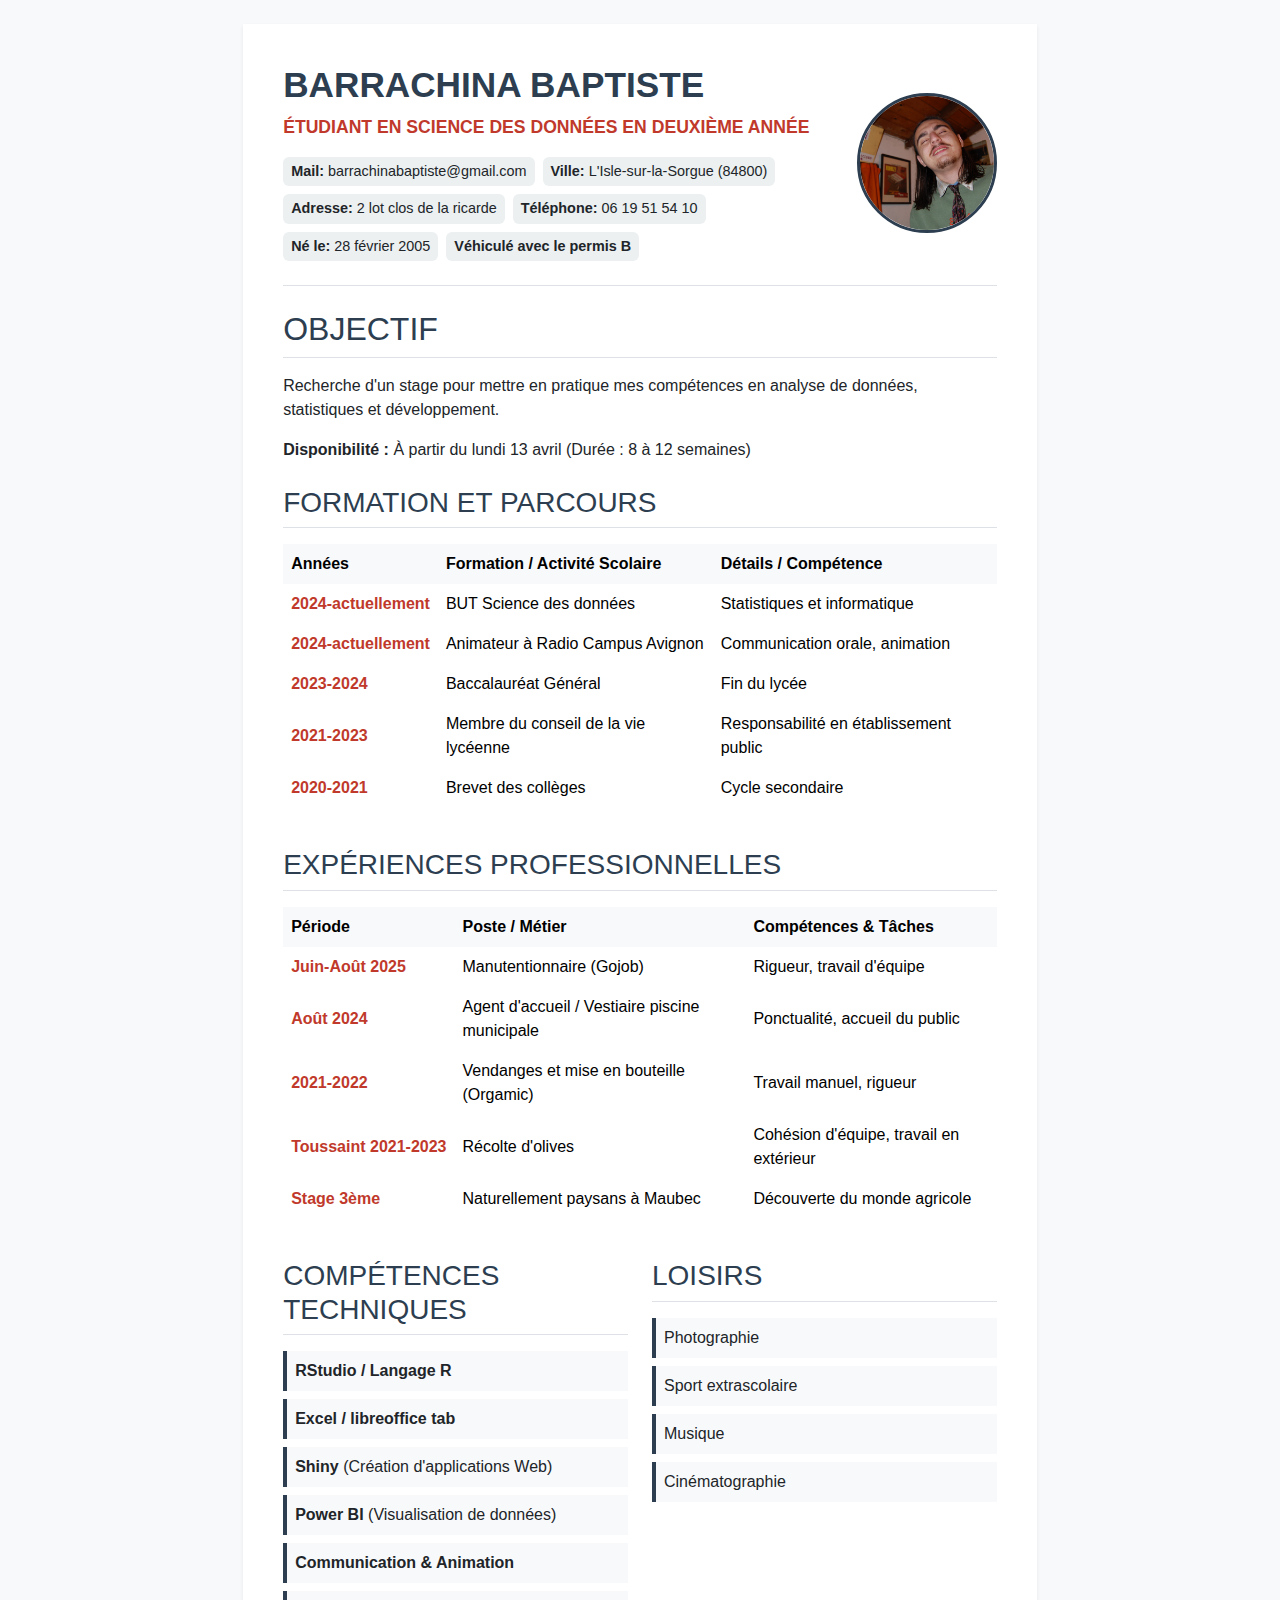
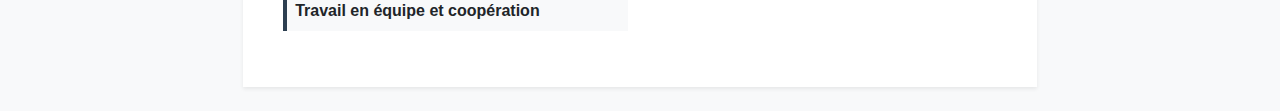
<file: index.html>
<!DOCTYPE html>
<html lang="fr">
<head>
    <meta charset="utf-8">
    <meta name="viewport" content="width=device-width, initial-scale=1.0">
    <title>CV - BARRACHINA BAPTISTE</title>
    <link href="https://cdn.jsdelivr.net/npm/bootstrap@5.3.0/dist/css/bootstrap.min.css" rel="stylesheet">
    <link rel="stylesheet" href="cv.css">
</head>
<body class="bg-light">

    <div class="content container bg-white my-4 shadow-sm">
        <header class="d-flex justify-content-between align-items-center border-bottom pb-4 mb-4">
            <div class="header-content">
                <h1 class="text-uppercase fw-bold m-0">BARRACHINA BAPTISTE</h1>
                <p class="subtitle text-uppercase fw-bold mt-2 mb-3">Étudiant en Science des Données en deuxième Année</p>
                <ul class="contact-info list-unstyled d-flex flex-wrap gap-2 m-0">
                    <li class="px-2 py-1 rounded"><strong>Mail:</strong> barrachinabaptiste@gmail.com</li>
                    <li class="px-2 py-1 rounded"><strong>Ville:</strong> L'Isle-sur-la-Sorgue (84800)</li>
                    <li class="px-2 py-1 rounded"><strong>Adresse:</strong> 2 lot clos de la ricarde</li>
                    <li class="px-2 py-1 rounded"><strong>Téléphone:</strong> 06 19 51 54 10</li>
                    <li class="px-2 py-1 rounded"><strong>Né le:</strong> 28 février 2005</li>
                    <li class="px-2 py-1 rounded"><strong>Véhiculé avec le permis B</strong></li>
                </ul>
            </div>
            
            <div class="photo-profil ms-4">
                <img src="DSC_0044.jpg" alt="Photo de profil" class="rounded-circle border border-3" />
            </div>
        </header>

        <section class="box mb-4">
            <h2 class="text-uppercase border-bottom pb-2 mb-3">Objectif</h2>
            <p>Recherche d'un stage pour mettre en pratique mes compétences en analyse de données, statistiques et développement.</p>
            <p class="mt-2"><strong>Disponibilité :</strong> À partir du lundi 13 avril (Durée : 8 à 12 semaines)</p>
        </section>

        <section class="box mb-4">
            <h3 class="text-uppercase border-bottom pb-2 mb-3">Formation et Parcours</h3>
            <div class="table-responsive">
                <table class="table table-borderless align-middle">
                    <thead>
                        <tr class="table-light">
                            <th scope="col">Années</th>
                            <th scope="col">Formation / Activité Scolaire</th>
                            <th scope="col">Détails / Compétence</th>
                        </tr>
                    </thead>
                    <tbody>
                        <tr>
                            <td class="fw-bold text-nowrap">2024-actuellement</td>
                            <td>BUT Science des données</td>
                            <td>Statistiques et informatique</td>
                        </tr>
                        <tr>
                            <td class="fw-bold text-nowrap">2024-actuellement</td>
                            <td>Animateur à Radio Campus Avignon</td>
                            <td>Communication orale, animation</td>
                        </tr>
                        <tr>
                            <td class="fw-bold text-nowrap">2023-2024</td>
                            <td>Baccalauréat Général</td>
                            <td>Fin du lycée</td>
                        </tr>
                        <tr>
                            <td class="fw-bold text-nowrap">2021-2023</td>
                            <td>Membre du conseil de la vie lycéenne</td>
                            <td>Responsabilité en établissement public</td>
                        </tr>
                        <tr>
                            <td class="fw-bold text-nowrap">2020-2021</td>
                            <td>Brevet des collèges</td>
                            <td>Cycle secondaire</td>
                        </tr>
                    </tbody>
                </table>
            </div>
        </section>

        <section class="box mb-4">
            <h3 class="text-uppercase border-bottom pb-2 mb-3">Expériences Professionnelles</h3>
            <div class="table-responsive">
                <table class="table table-borderless align-middle">
                    <thead>
                        <tr class="table-light">
                            <th scope="col">Période</th>
                            <th scope="col">Poste / Métier</th>
                            <th scope="col">Compétences & Tâches</th>
                        </tr>
                    </thead>
                    <tbody>
                        <tr>
                            <td class="fw-bold text-nowrap">Juin-Août 2025</td>
                            <td>Manutentionnaire (Gojob)</td>
                            <td>Rigueur, travail d'équipe</td>
                        </tr>
                        <tr>
                            <td class="fw-bold text-nowrap">Août 2024</td>
                            <td>Agent d'accueil / Vestiaire piscine municipale</td>
                            <td>Ponctualité, accueil du public</td>
                        </tr>
                        <tr>
                            <td class="fw-bold text-nowrap">2021-2022</td>
                            <td>Vendanges et mise en bouteille (Orgamic)</td>
                            <td>Travail manuel, rigueur</td>
                        </tr>
                        <tr>
                            <td class="fw-bold text-nowrap">Toussaint 2021-2023</td>
                            <td>Récolte d'olives</td>
                            <td>Cohésion d'équipe, travail en extérieur</td>
                        </tr>
                        <tr>
                            <td class="fw-bold text-nowrap">Stage 3ème</td>
                            <td>Naturellement paysans à Maubec</td>
                            <td>Découverte du monde agricole</td>
                        </tr>
                    </tbody>
                </table>
            </div>
        </section>

        <div class="row">
            <div class="col-md-6">
                <section class="box">
                    <h3 class="text-uppercase border-bottom pb-2 mb-3">Compétences Techniques</h3>
                    <ul class="skill-list list-unstyled ps-0">
                        <li class="p-2 mb-2 bg-light border-start border-4"><strong>RStudio / Langage R</strong></li>
                        <li class="p-2 mb-2 bg-light border-start border-4"><strong>Excel / libreoffice tab</strong></li>
                        <li class="p-2 mb-2 bg-light border-start border-4"><strong>Shiny</strong> (Création d'applications Web)</li>
                        <li class="p-2 mb-2 bg-light border-start border-4"><strong>Power BI</strong> (Visualisation de données)</li>
                        <li class="p-2 mb-2 bg-light border-start border-4"><strong>Communication & Animation</strong></li>
                        <li class="p-2 mb-2 bg-light border-start border-4"><strong>Travail en équipe et coopération</strong></li>
                    </ul>
                </section>
            </div>

            <div class="col-md-6">
                <section class="box">
                    <h3 class="text-uppercase border-bottom pb-2 mb-3">Loisirs</h3>
                    <ul class="skill-list list-unstyled ps-0">
                        <li class="p-2 mb-2 bg-light border-start border-4">Photographie</li>
                        <li class="p-2 mb-2 bg-light border-start border-4">Sport extrascolaire</li>
                        <li class="p-2 mb-2 bg-light border-start border-4">Musique</li>
                        <li class="p-2 mb-2 bg-light border-start border-4">Cinématographie</li>
                    </ul>
                </section>
            </div>
        </div>
    </div>

    <script src="https://cdn.jsdelivr.net/npm/bootstrap@5.3.0/dist/js/bootstrap.bundle.min.js"></script>
</body>
</html>
</file>
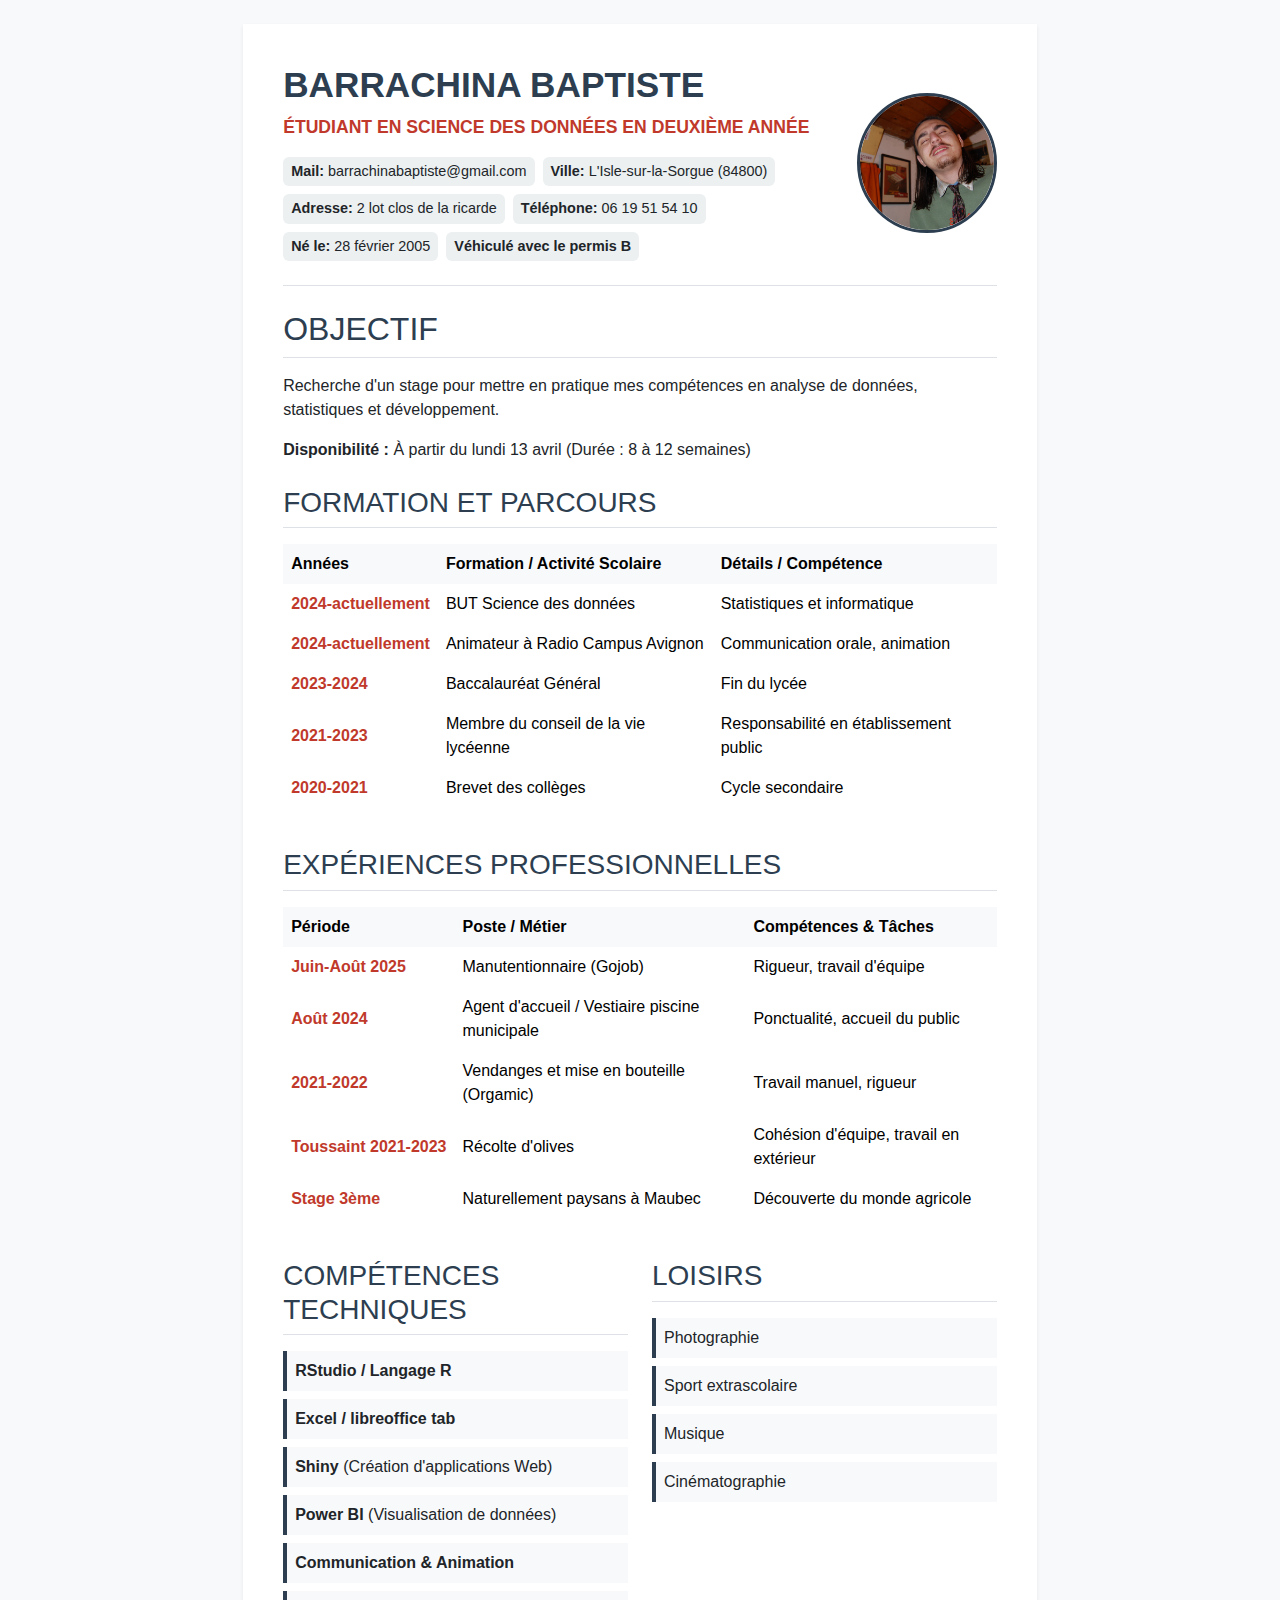
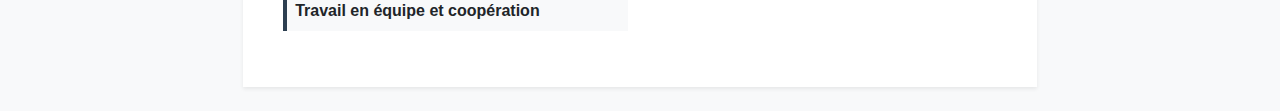
<file: Untitled.html>
<!DOCTYPE html>
<html lang="fr">
<head>
    <meta charset="utf-8">
    <meta name="viewport" content="width=device-width, initial-scale=1.0">
    <title>CV - BARRACHINA BAPTISTE</title>
    <link href="https://cdn.jsdelivr.net/npm/bootstrap@5.3.0/dist/css/bootstrap.min.css" rel="stylesheet">
    <link rel="stylesheet" href="cv.css">
</head>
<body class="bg-light">

    <div class="content container bg-white my-4 shadow-sm">
        <header class="d-flex justify-content-between align-items-center border-bottom pb-4 mb-4">
            <div class="header-content">
                <h1 class="text-uppercase fw-bold m-0">BARRACHINA BAPTISTE</h1>
                <p class="subtitle text-uppercase fw-bold mt-2 mb-3">Étudiant en Science des Données en deuxième Année</p>
                <ul class="contact-info list-unstyled d-flex flex-wrap gap-2 m-0">
                    <li class="px-2 py-1 rounded"><strong>Mail:</strong> barrachinabaptiste@gmail.com</li>
                    <li class="px-2 py-1 rounded"><strong>Ville:</strong> L'Isle-sur-la-Sorgue (84800)</li>
                    <li class="px-2 py-1 rounded"><strong>Adresse:</strong> 2 lot clos de la ricarde</li>
                    <li class="px-2 py-1 rounded"><strong>Téléphone:</strong> 06 19 51 54 10</li>
                    <li class="px-2 py-1 rounded"><strong>Né le:</strong> 28 février 2005</li>
                    <li class="px-2 py-1 rounded"><strong>Véhiculé avec le permis B</strong></li>
                </ul>
            </div>
            
            <div class="photo-profil ms-4">
                <img src="DSC_0044.jpg" alt="Photo de profil" class="rounded-circle border border-3" />
            </div>
        </header>

        <section class="box mb-4">
            <h2 class="text-uppercase border-bottom pb-2 mb-3">Objectif</h2>
            <p>Recherche d'un stage pour mettre en pratique mes compétences en analyse de données, statistiques et développement.</p>
            <p class="mt-2"><strong>Disponibilité :</strong> À partir du lundi 13 avril (Durée : 8 à 12 semaines)</p>
        </section>

        <section class="box mb-4">
            <h3 class="text-uppercase border-bottom pb-2 mb-3">Formation et Parcours</h3>
            <div class="table-responsive">
                <table class="table table-borderless align-middle">
                    <thead>
                        <tr class="table-light">
                            <th scope="col">Années</th>
                            <th scope="col">Formation / Activité Scolaire</th>
                            <th scope="col">Détails / Compétence</th>
                        </tr>
                    </thead>
                    <tbody>
                        <tr>
                            <td class="fw-bold text-nowrap">2024-actuellement</td>
                            <td>BUT Science des données</td>
                            <td>Statistiques et informatique</td>
                        </tr>
                        <tr>
                            <td class="fw-bold text-nowrap">2024-actuellement</td>
                            <td>Animateur à Radio Campus Avignon</td>
                            <td>Communication orale, animation</td>
                        </tr>
                        <tr>
                            <td class="fw-bold text-nowrap">2023-2024</td>
                            <td>Baccalauréat Général</td>
                            <td>Fin du lycée</td>
                        </tr>
                        <tr>
                            <td class="fw-bold text-nowrap">2021-2023</td>
                            <td>Membre du conseil de la vie lycéenne</td>
                            <td>Responsabilité en établissement public</td>
                        </tr>
                        <tr>
                            <td class="fw-bold text-nowrap">2020-2021</td>
                            <td>Brevet des collèges</td>
                            <td>Cycle secondaire</td>
                        </tr>
                    </tbody>
                </table>
            </div>
        </section>

        <section class="box mb-4">
            <h3 class="text-uppercase border-bottom pb-2 mb-3">Expériences Professionnelles</h3>
            <div class="table-responsive">
                <table class="table table-borderless align-middle">
                    <thead>
                        <tr class="table-light">
                            <th scope="col">Période</th>
                            <th scope="col">Poste / Métier</th>
                            <th scope="col">Compétences & Tâches</th>
                        </tr>
                    </thead>
                    <tbody>
                        <tr>
                            <td class="fw-bold text-nowrap">Juin-Août 2025</td>
                            <td>Manutentionnaire (Gojob)</td>
                            <td>Rigueur, travail d'équipe</td>
                        </tr>
                        <tr>
                            <td class="fw-bold text-nowrap">Août 2024</td>
                            <td>Agent d'accueil / Vestiaire piscine municipale</td>
                            <td>Ponctualité, accueil du public</td>
                        </tr>
                        <tr>
                            <td class="fw-bold text-nowrap">2021-2022</td>
                            <td>Vendanges et mise en bouteille (Orgamic)</td>
                            <td>Travail manuel, rigueur</td>
                        </tr>
                        <tr>
                            <td class="fw-bold text-nowrap">Toussaint 2021-2023</td>
                            <td>Récolte d'olives</td>
                            <td>Cohésion d'équipe, travail en extérieur</td>
                        </tr>
                        <tr>
                            <td class="fw-bold text-nowrap">Stage 3ème</td>
                            <td>Naturellement paysans à Maubec</td>
                            <td>Découverte du monde agricole</td>
                        </tr>
                    </tbody>
                </table>
            </div>
        </section>

        <div class="row">
            <div class="col-md-6">
                <section class="box">
                    <h3 class="text-uppercase border-bottom pb-2 mb-3">Compétences Techniques</h3>
                    <ul class="skill-list list-unstyled ps-0">
                        <li class="p-2 mb-2 bg-light border-start border-4"><strong>RStudio / Langage R</strong></li>
                        <li class="p-2 mb-2 bg-light border-start border-4"><strong>Excel / libreoffice tab</strong></li>
                        <li class="p-2 mb-2 bg-light border-start border-4"><strong>Shiny</strong> (Création d'applications Web)</li>
                        <li class="p-2 mb-2 bg-light border-start border-4"><strong>Power BI</strong> (Visualisation de données)</li>
                        <li class="p-2 mb-2 bg-light border-start border-4"><strong>Communication & Animation</strong></li>
                        <li class="p-2 mb-2 bg-light border-start border-4"><strong>Travail en équipe et coopération</strong></li>
                    </ul>
                </section>
            </div>

            <div class="col-md-6">
                <section class="box">
                    <h3 class="text-uppercase border-bottom pb-2 mb-3">Loisirs</h3>
                    <ul class="skill-list list-unstyled ps-0">
                        <li class="p-2 mb-2 bg-light border-start border-4">Photographie</li>
                        <li class="p-2 mb-2 bg-light border-start border-4">Sport extrascolaire</li>
                        <li class="p-2 mb-2 bg-light border-start border-4">Musique</li>
                        <li class="p-2 mb-2 bg-light border-start border-4">Cinématographie</li>
                    </ul>
                </section>
            </div>
        </div>
    </div>

    <script src="https://cdn.jsdelivr.net/npm/bootstrap@5.3.0/dist/js/bootstrap.bundle.min.js"></script>
</body>
</html>
</file>
<file: cv.css>
body {
    font-family: 'Segoe UI', Tahoma, Geneva, Verdana, sans-serif;
    -webkit-print-color-adjust: exact;
    print-color-adjust: exact;
}

.content {
    max-width: 21cm;
    padding: 40px !important;
}

header {
    border-bottom-color: #c0392b !important;
    border-bottom-width: 4px !important;
}

h1 {
    color: #2c3e50;
    font-size: 2.2em;
}

.subtitle {
    color: #c0392b;
    font-size: 1.1em;
}

.contact-info li {
    background: #ecf0f1;
    font-size: 0.9em;
}

.photo-profil img {
    width: 140px;
    height: 140px;
    object-fit: cover;
    border-color: #2c3e50 !important;
}

h2, h3 {
    color: #2c3e50;
    border-bottom-color: #ddd !important;
}

h2 {
    border-bottom-color: #c0392b !important;
}

th {
    background-color: #f8f9fa;
    color: #2c3e50;
}

td:first-child {
    color: #c0392b;
    width: 15%;
}

.skill-list li {
    border-left-color: #2c3e50 !important;
}
</file>
